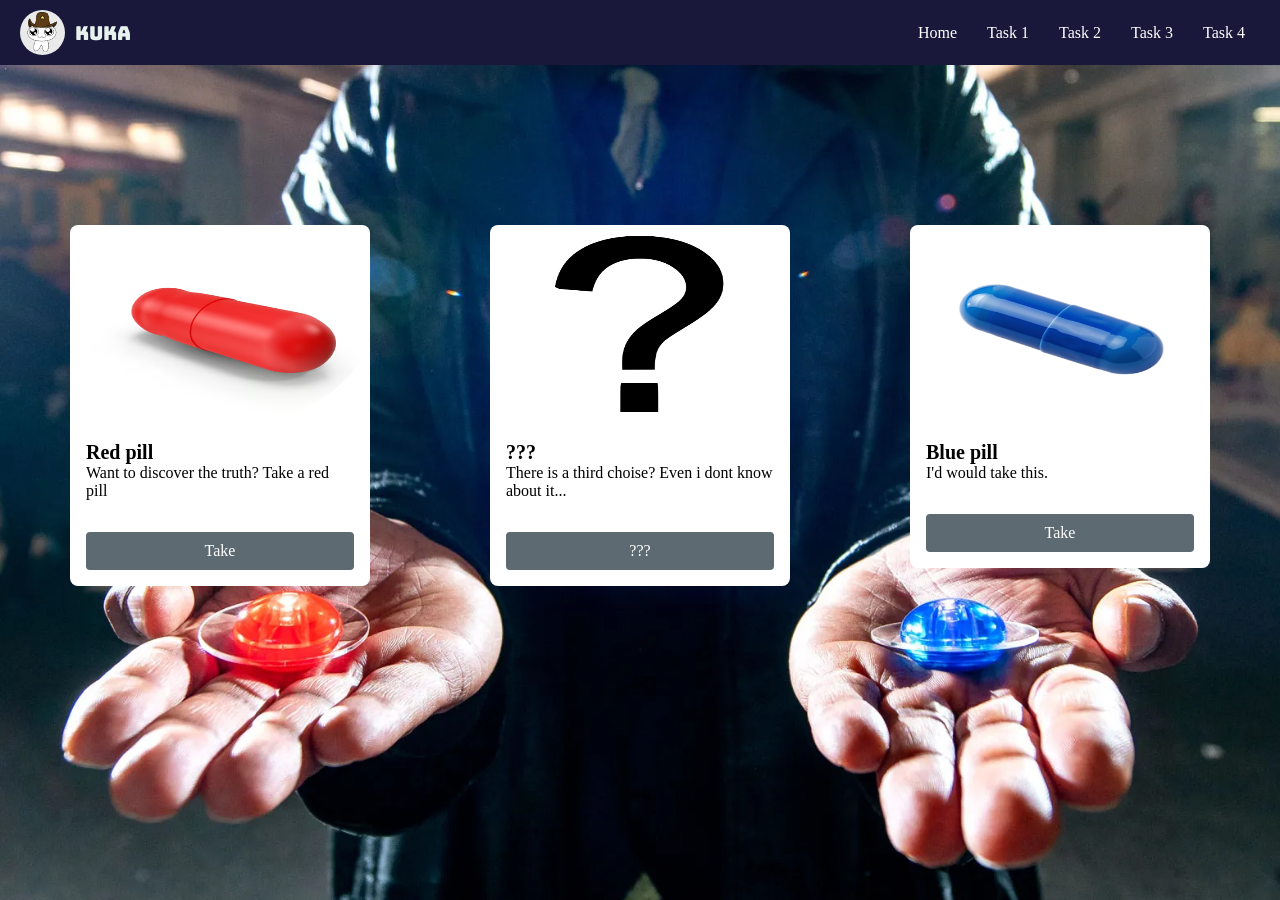
<file: pages/task1/task1.html>
<!DOCTYPE html>
<html lang="en">
<head>
  <meta charset="UTF-8">
  <meta name="viewport" content="width=device-width, initial-scale=1.0">
  <title>Card Row</title>
    <link href="https://fonts.googleapis.com/css2?family=Bungee&display=swap" rel="stylesheet">


  <link rel="stylesheet" href="task1.css">
  <link rel="stylesheet" href="./../../styles.css">

</head>
<body>
    <header>
    <div class="logo">
      <img src="./../../img/kuka_logo.jpg" alt="Logo">
      <span>Kuka</span>
    </div>
    <nav class="navbar">
      <ul>
        <li><a href="./../../index.html">Home</a></li>
        <li><a class="active" href="#">Task 1</a></li>
        <li><a href="./../task2/task2.html">Task 2</a></li>
        <li><a href="./../task3/task3.html">Task 3</a></li>
        <li><a href="./../task4/task4.html">Task 4</a></li>

      </ul>
    </nav>
  </header>
  <div class="main">
    <section class="cards">
        <div class="card_red card">
        <img src="redPill.jpg" alt="Image 1">
        <h3>Red pill</h3>
        <p>Want to discover the truth? Take a red pill</p>
        <a href="#" class="btn">Take</a>
        </div>
        <div class="card_q card">
        <img src="q.png" alt="Image 2">
        <h3>???</h3>
        <p>There is a third choise? Even i dont know about it...</p>
        <a href="https://youtu.be/9_3zmcpNjSc?si=kos2cOYz3fGDCdyk" class="btn">???</a>
        </div>
        <div class="card_blue card">
        <img src="bluePill.png" alt="Image 3">
        <h3>Blue pill</h3>
        <p>I'd would take this.</p>
        <a href="#" class="btn">Take</a>
        </div>
    </section>
  </div>
</body>
</html>
</file>
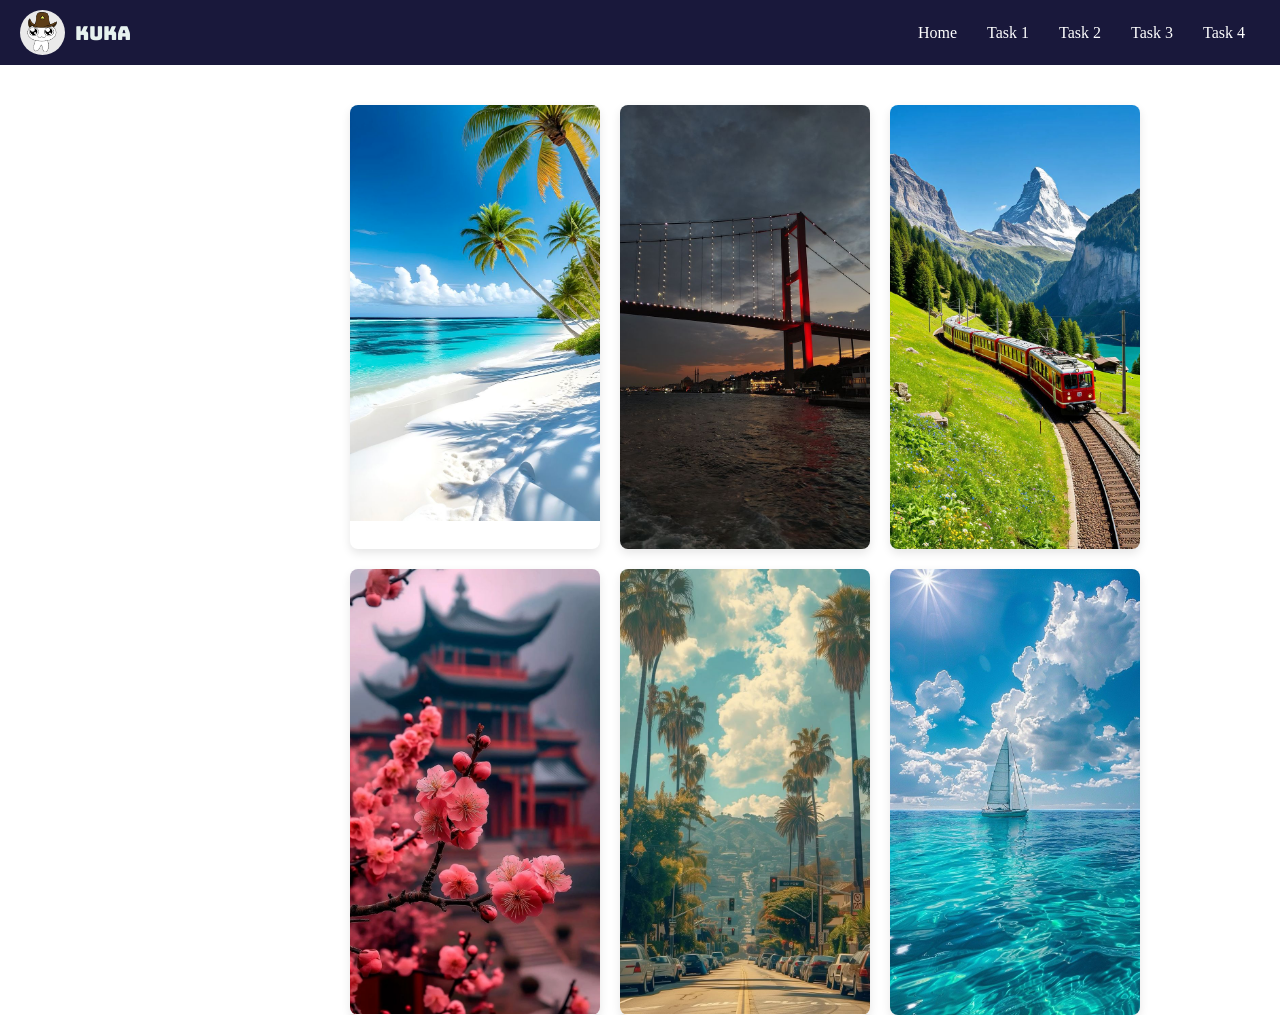
<file: pages/task3/task3.html>
<!DOCTYPE html>
<html lang="en">
<head>
  <meta charset="UTF-8">
  <meta name="viewport" content="width=device-width, initial-scale=1.0">
  <title>Image Gallery</title>
  <link rel="stylesheet" href="task3.css">
  <link rel="stylesheet" href="./../../styles.css">

    <link href="https://fonts.googleapis.com/css2?family=Bungee&display=swap" rel="stylesheet">


</head>
<body>
    <header>
    <div class="logo">
      <img src="./../../img/kuka_logo.jpg" alt="Logo">
      <span>Kuka</span>
    </div>
    <nav class="navbar">
      <ul>
        <li><a href="./../../index.html">Home</a></li>
        <li><a href="./../task2/task2.html">Task 1</a></li>
        <li><a href="./../task2/task2.html">Task 2</a></li>
        <li><a href="#">Task 3</a></li>
        <li><a href="./../task4/task4.html">Task 4</a></li>

      </ul>
    </nav>
  </header>

  <div class="gallery">
    <div class="gallery-item">
      <img src="img1.jpg" alt="Gallery 1">
      <div class="caption">Caption 1</div>
    </div>
    <div class="gallery-item">
      <img src="img2.jpg" alt="Gallery 2">
      <div class="caption">Caption 2</div>
    </div>
    <div class="gallery-item">
      <img src="img3.jpg" alt="Gallery 3">
      <div class="caption">Caption 3</div>
    </div>
    <div class="gallery-item">
      <img src="img4.jpg" alt="Gallery 4">
      <div class="caption">Caption 4</div>
    </div>
    <div class="gallery-item">
      <img src="img5.jpg" alt="Gallery 5">
      <div class="caption">Caption 5</div>
    </div>
    <div class="gallery-item">
      <img src="img6.jpg" alt="Gallery 6">
      <div class="caption">Caption 6</div>
    </div>
  </div>

</body>
</html>
</file>
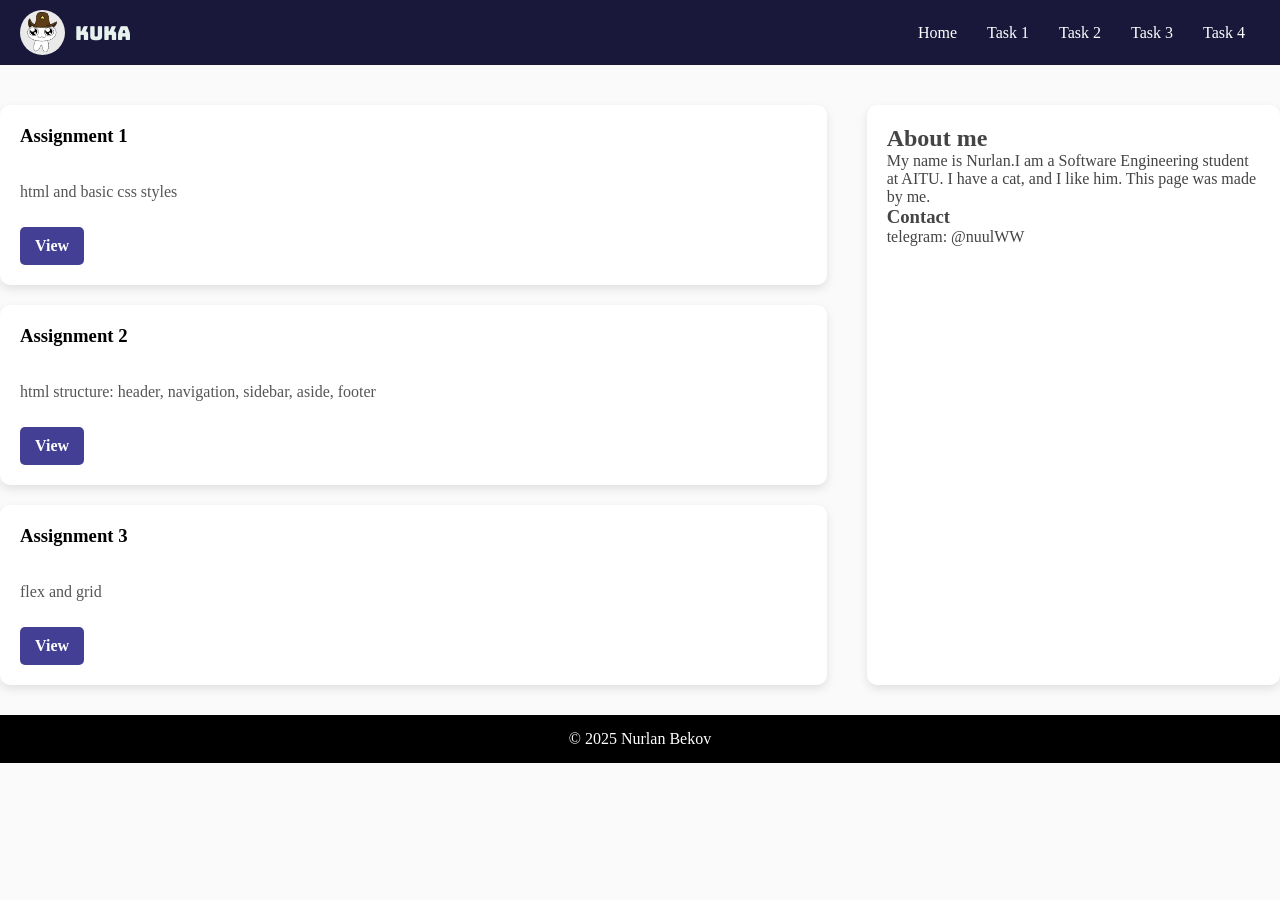
<file: pages/task4/task4.html>
<!DOCTYPE html>
<html lang="en">
<head>
  <meta charset="UTF-8" />
  <meta name="viewport" content="width=device-width, initial-scale=1" />
  <title>Portfolio Page</title>
  <link rel="stylesheet" href="task4.css" />

    <link href="https://fonts.googleapis.com/css2?family=Bungee&display=swap" rel="stylesheet">

</head>
<body>

  <header class="header">
    <div class="logo">
      <img src="./../../img/kuka_logo.jpg" alt="Logo">
      <span>Kuka</span>
    </div>
    <nav class="navbar">
      <ul>
        <li><a href="./../../index.html">Home</a></li>
        <li><a href="./../task1/task1.html">Task 1</a></li>
        <li><a href="./../task2/task2.html">Task 2</a></li>
        <li><a href="./../task3/task3.html">Task 3</a></li>
        <li><a href="#">Task 4</a></li>

      </ul>
    </nav>
  </header>

  <main class="main-content">
    <section class="projects">
      <article class="project-card">
        <h3>Assignment 1</h3>
        <p>html and basic css styles</p>
        <a href="https://github.com/nuulun/Frontend-Assignment1" class="btn">View</a>
      </article>

      <article class="project-card">
        <h3>Assignment 2</h3>
        <p>html structure: header, navigation, sidebar, aside, footer</p>
        <a href="https://nuulun.github.io/Assignemnt2Front/" class="btn">View</a>
      </article>

      <article class="project-card">
        <h3>Assignment 3</h3>
        <p>flex and grid</p>
        <a href="#" class="btn">View</a>
      </article>
    </section>

    <aside class="sidebar">
      <h2>About me</h2>
      <p>My name is Nurlan.I am a Software Engineering student at AITU. I have a cat, and I like him. This page was made by me.</p>
      <h3>Contact</h3>
      <p>telegram: @nuulWW</p>
    </aside>
  </main>

  <footer class="footer">
    <p>&copy 2025 Nurlan Bekov</p>
  </footer>

</body>
</html>
</file>
<file: pages/task1/task1.css>
body {
  background-color: #f5f5f5;
  background-image: url(background-img.jpg);
    background-size: 100% auto;
    background-repeat: no-repeat;
    background-position: bottom;
    height: 100vh;
}



.cards {

  display: flex; 
  gap: 120px; 
  justify-content: center;
    margin-top: 160px;
  
}

.card {
  background-color: white;
  border-radius: 8px;
  flex: 1 1 300px; 
  max-width: 300px;
  display: flex;
  flex-direction: column;
  height: 100%;
  transition: transform 0.3s ease, box-shadow 0.3s ease;
}

.card img {
  height: 200px;
  border-radius: 100%;

}

.card h3 {
  padding: 16px 16px 0;
  font-size: 20px;
}

.card p {
  padding: 0 16px 16px;
}

.card .btn {
  margin: 16px;
  padding: 10px 15px;
  background-color: #5d6a72;
  color: white;
  text-decoration: none;
  text-align: center;
  border-radius: 4px;
  transition: background-color 0.3s ease;
}

.card:hover {
  transform: translateY(-8px);
  box-shadow: 0 8px 20px rgba(0, 0, 0, 0.15); 
}

.card .btn:hover {
  background-color: #4a5155;
}
</file>
<file: styles.css>
* {
  margin: 0;
  padding: 0;
}



header {
  display: flex; 
  justify-content: space-between; 
  align-items: center; 
  padding: 10px 20px; 
  background-color: #19183B; 
  color: white; 
}

.logo {
    align-items: center;
    display: flex;
    align-items: center;
    gap: 10px;
}

.logo img {
  height: 45px; 
  border-radius: 100%;
}

.logo span {
    font-family: Bungee;
    font-size: 1.2em;
    color: #E7F2EF;
}

.navbar ul {
  list-style: none; 
  display: flex; 
}

.navbar li {
  margin: 0 15px; 
}

.navbar a {
  color: #E7F2EF;
  text-decoration: none;
  font-size: 16px; 
}

.navbar a {
  color: white;
  text-decoration: none; 
  font-size: 16px;
  transition: color 0.3s ease; 
}

.navbar a:hover {
  color: #A1C2BD;
}

.active {
    color: rgb(40, 40, 40) ;
}
</file>
<file: pages/task3/task3.css>
* {
  margin: 0;
}



.gallery {
margin-top: 40px;
  margin-left: 350px;
 
  display: grid;
  grid-template-columns: repeat(3, 250px);
  gap: 20px;


}

.gallery-item {
  position: relative;

  overflow: hidden;
  border-radius: 8px;
  box-shadow: 0 4px 10px rgba(0, 0, 0, 0.1);
}

.gallery-item img {
  width: 250px;
  display: block;
}



.caption {
  position: absolute;
  bottom: 0;
  left: 0;
  width: 100%;
  background: rgba(0, 0, 0, 0.6);
  color: white;
  padding: 15px;
  text-align: center;
  font-size: 16px;
  opacity: 0;
  transition: opacity 0.3s ease;
}

.gallery-item:hover .caption {
  opacity: 1;
}
</file>
<file: pages/task4/task4.css>
* {
  margin: 0;
  padding: 0;
}

body {
  background-color: #fafafa;
}

header {
  display: flex; 
  justify-content: space-between; 
  align-items: center; 
  padding: 10px 20px; 
  background-color: #19183B; 
  color: white; 
}

.logo {
    align-items: center;
    display: flex;
    align-items: center;
    gap: 10px;
}

.logo img {
  height: 45px; 
  border-radius: 100%;
}

.logo span {
    font-family: Bungee;
    font-size: 1.2em;
    color: #E7F2EF;
}

.navbar ul {
  list-style: none; 
  display: flex; 
}

.navbar li {
  margin: 0 15px; 
}

.navbar a {
  color: #E7F2EF;
  text-decoration: none;
  font-size: 16px; 
}

.navbar a {
  color: white;
  text-decoration: none; 
  font-size: 16px;
  transition: color 0.3s ease; 
}

.navbar a:hover {
  color: #A1C2BD;
}


.main-content {
margin-top: 40px;
  display: grid;
  grid-template-columns: 2fr 1fr;
  gap: 40px;
  flex-grow: 1;
  margin-bottom: 30px;
}

.projects {
  display: flex;
  flex-direction: column;
  gap: 20px;
}

.project-card {
  background-color: white;
  padding: 20px;
  border-radius: 10px;
  box-shadow: 0 4px 10px rgb(0 0 0 / 0.1);
  display: flex;
  flex-direction: column;
  justify-content: space-between;
  min-height: 140px;
}

.project-card h3 {
  margin-bottom: 10px;
}

.project-card p {
  color: #555;
}

.project-card .btn {
  align-self: flex-start;
  padding: 10px 15px;
  background-color: #423f94;
  color: white;
  text-decoration: none;
  border-radius: 5px;
  font-weight: 600;
  transition: background-color 0.3s ease;
}

.project-card .btn:hover {
  background-color: #302e6c;
}

.sidebar {
  background-color: white;
  padding: 20px;
  border-radius: 10px;
  box-shadow: 0 4px 10px rgb(0 0 0 / 0.1);
  color: #444;
}

.footer {
  text-align: center;
  padding: 15px 20px;
  background-color: black;
  color: white;
}
</file>
